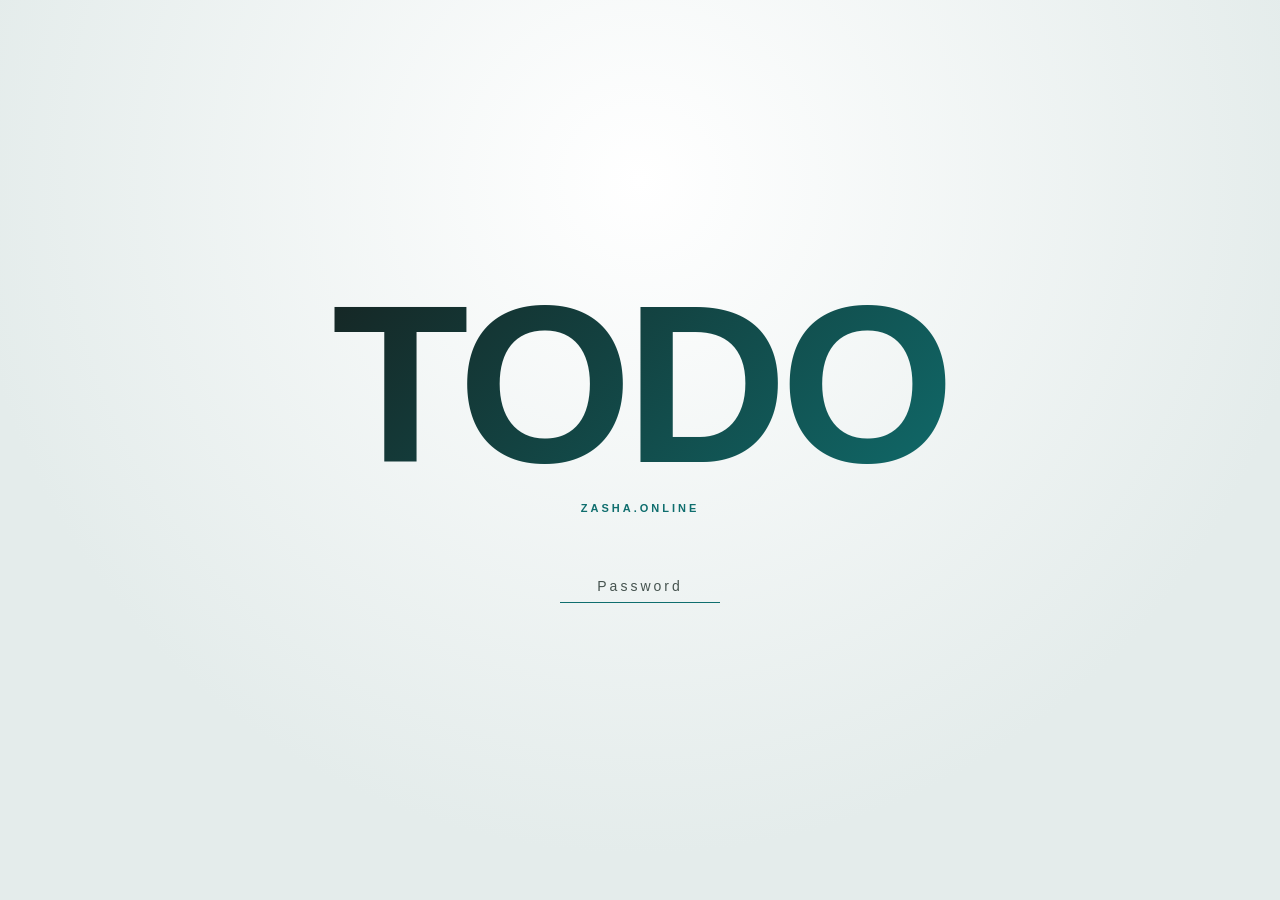
<file: gate.html>
<!DOCTYPE html>
<html lang="id">
<head>
<meta charset="UTF-8" />
<meta name="viewport" content="width=device-width, initial-scale=1.0" />
<title>ZASHA.ONLINE</title>
<meta name="description" content="TaskFlow adalah aplikasi manajemen tugas berbasis web, disusun per proyek, dengan sub-tugas bertingkat tanpa batas, progres otomatis, kategori & prioritas, deadline, pencarian & filter, serta ekspor laporan PDF profesional. Data tersimpan real-time di Firebase Firestore." />
<meta property="og:title" content="TaskFlow — TODO App" />
<meta property="og:description" content="Aplikasi manajemen tugas per proyek dengan sub-tugas bertingkat, progres otomatis, kategori & prioritas, deadline, pencarian & filter, dan ekspor laporan PDF. Real-time via Firebase Firestore." />
<meta property="og:type" content="website" />
<meta property="og:url" content="https://todo.zasha.online" />
<meta property="og:site_name" content="TaskFlow" />
<style>
  :root {
    --bg: #eef2f2;
    --bg-card: #ffffff;
    --border: #c6d2d2;
    --text-primary: #16211f;
    --text-secondary: #46534f;
    --accent: #0f6e6e;
    --accent-hover: #0a5454;
    --danger: #b33a30;
  }
  * { box-sizing: border-box; margin: 0; padding: 0; }
  body {
    background: radial-gradient(circle at 50% 20%, #ffffff 0%, #e4eceb 70%);
    color: var(--text-primary);
    font-family: -apple-system, BlinkMacSystemFont, "Segoe UI", Inter, Roboto, sans-serif;
    min-height: 100vh;
    display: flex;
    align-items: center;
    justify-content: center;
    padding: 20px;
  }
  .wrap { text-align: center; width: 100%; max-width: 700px; }
  .title {
    font-size: clamp(48px, 18vw, 224px);
    font-weight: 800;
    letter-spacing: -0.03em;
    white-space: nowrap;
    background: linear-gradient(135deg, #16211f, #0f6e6e);
    -webkit-background-clip: text;
    background-clip: text;
    color: transparent;
    line-height: 1;
  }
  .brand {
    margin-top: 6px;
    font-size: 11px;
    font-weight: 600;
    letter-spacing: 3px;
    color: var(--accent);
  }
  form { margin-top: 56px; display: flex; justify-content: center; }
  input[type="password"] {
    width: 160px;
    background: transparent;
    border: none;
    border-bottom: 1px solid var(--border);
    color: var(--text-primary);
    padding: 8px 4px;
    font-size: 14px;
    text-align: center;
    letter-spacing: 3px;
    outline: none;
    transition: border-color 0.2s;
  }
  input[type="password"]::placeholder { color: transparent; }
  input[type="password"]:focus { border-color: var(--accent); }
  input[type="password"]:focus::placeholder { color: var(--text-secondary); }
  .error {
    color: var(--danger);
    font-size: 12px;
    min-height: 16px;
    margin-top: 10px;
  }
</style>
</head>
<body>
  <div class="wrap">
    <div class="title">TODO</div>
    <div class="brand">ZASHA.ONLINE</div>

    <form id="gateForm">
      <input type="password" id="pwInput" placeholder="Password" autofocus autocomplete="off" />
    </form>
    <div class="error" id="errorMsg"></div>
  </div>

  <script>
    const PASSWORD = "zasha";
    const SESSION_KEY = "taskflow_authed";

    if (sessionStorage.getItem(SESSION_KEY) === "1") {
      window.location.replace("index.html");
    }

    document.getElementById("gateForm").addEventListener("submit", (e) => {
      e.preventDefault();
      const val = document.getElementById("pwInput").value;
      if (val === PASSWORD) {
        sessionStorage.setItem(SESSION_KEY, "1");
        window.location.href = "index.html";
      } else {
        document.getElementById("errorMsg").textContent = "Password salah.";
        document.getElementById("pwInput").value = "";
        document.getElementById("pwInput").focus();
      }
    });
  </script>
</body>
</html>
</file>
